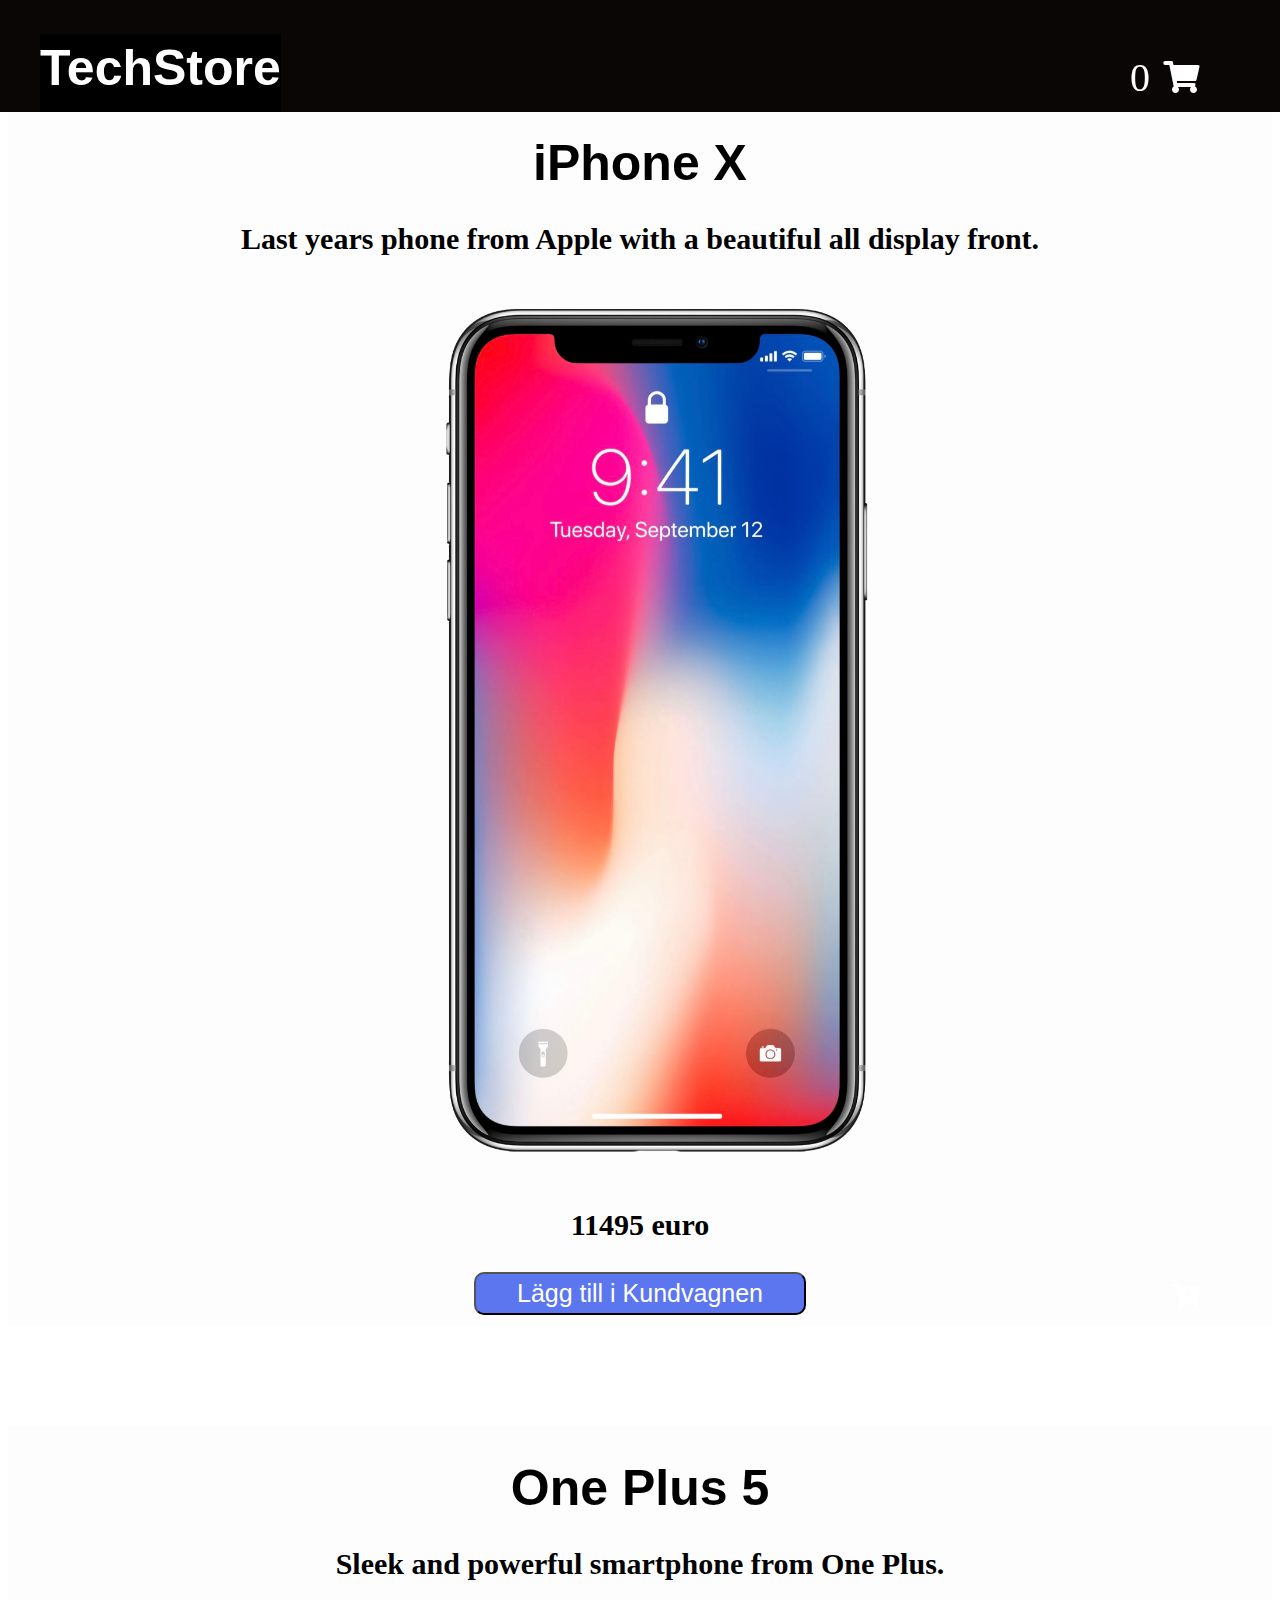
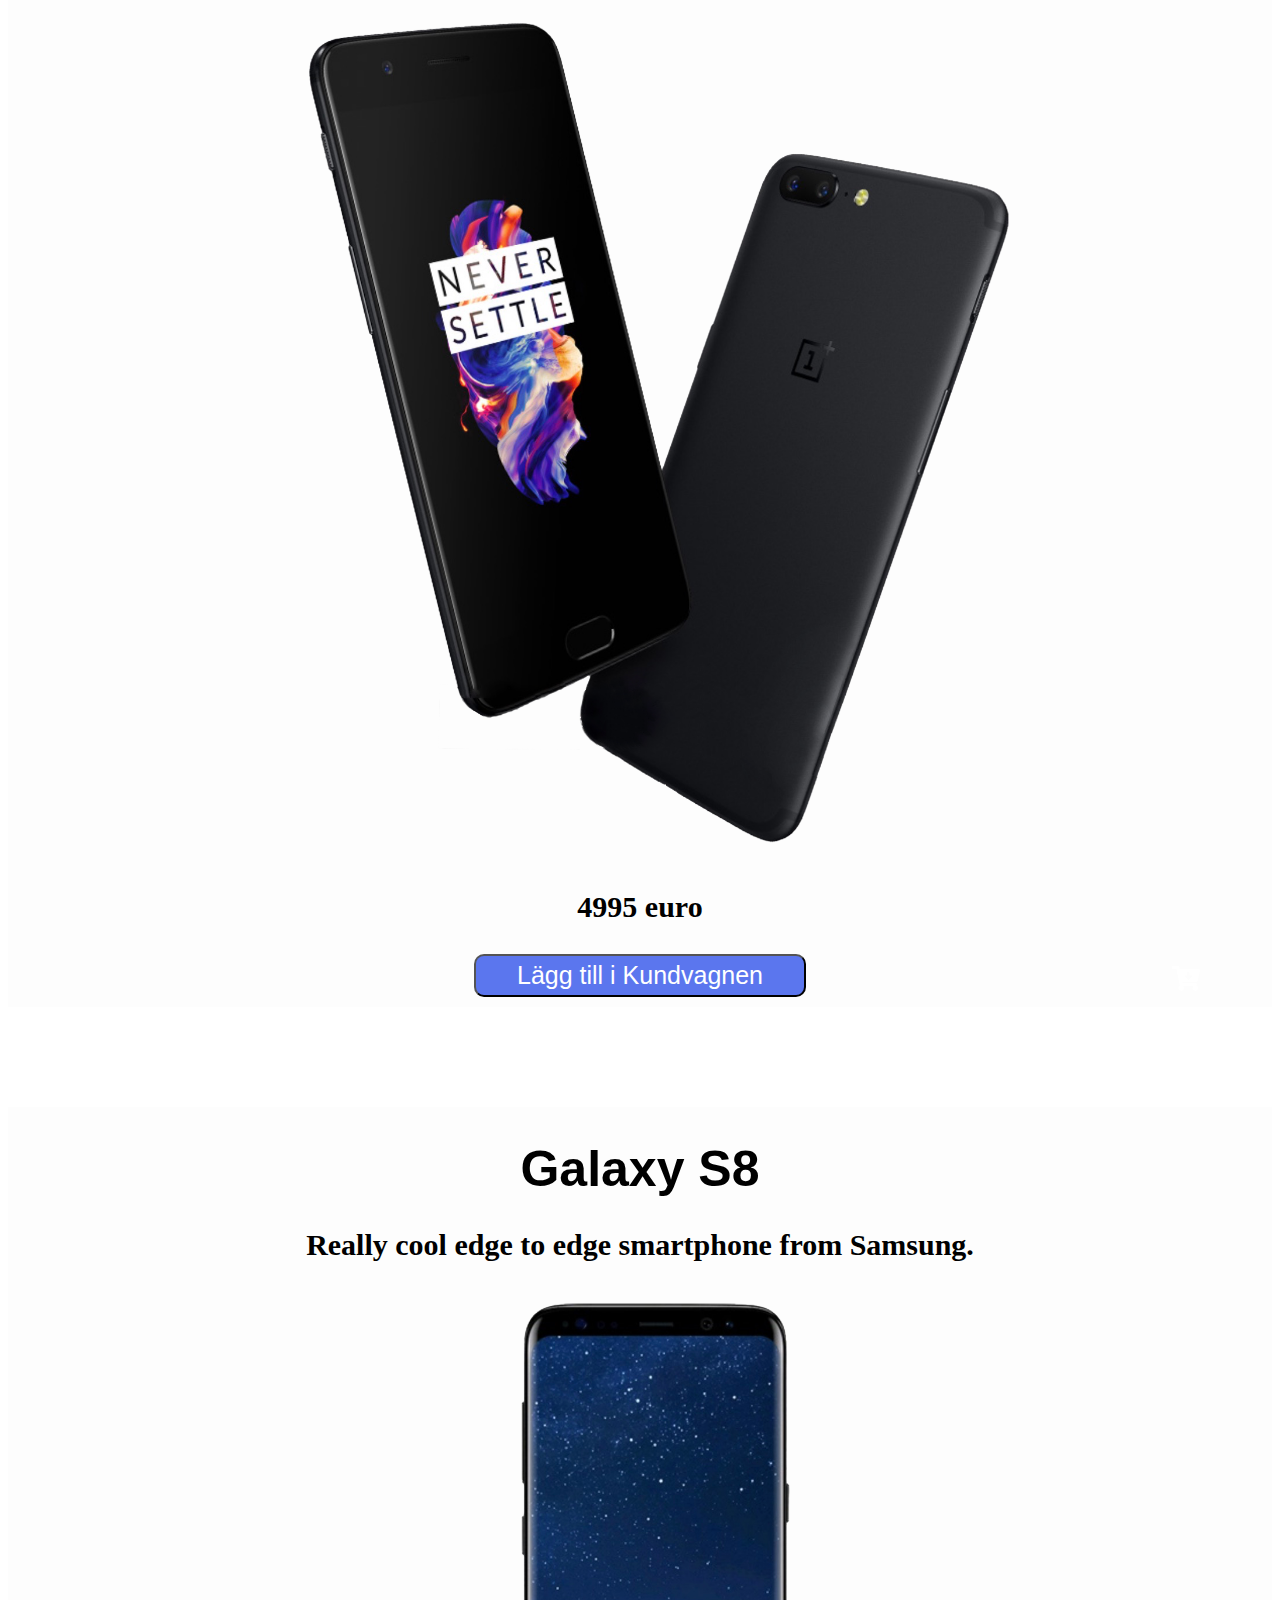
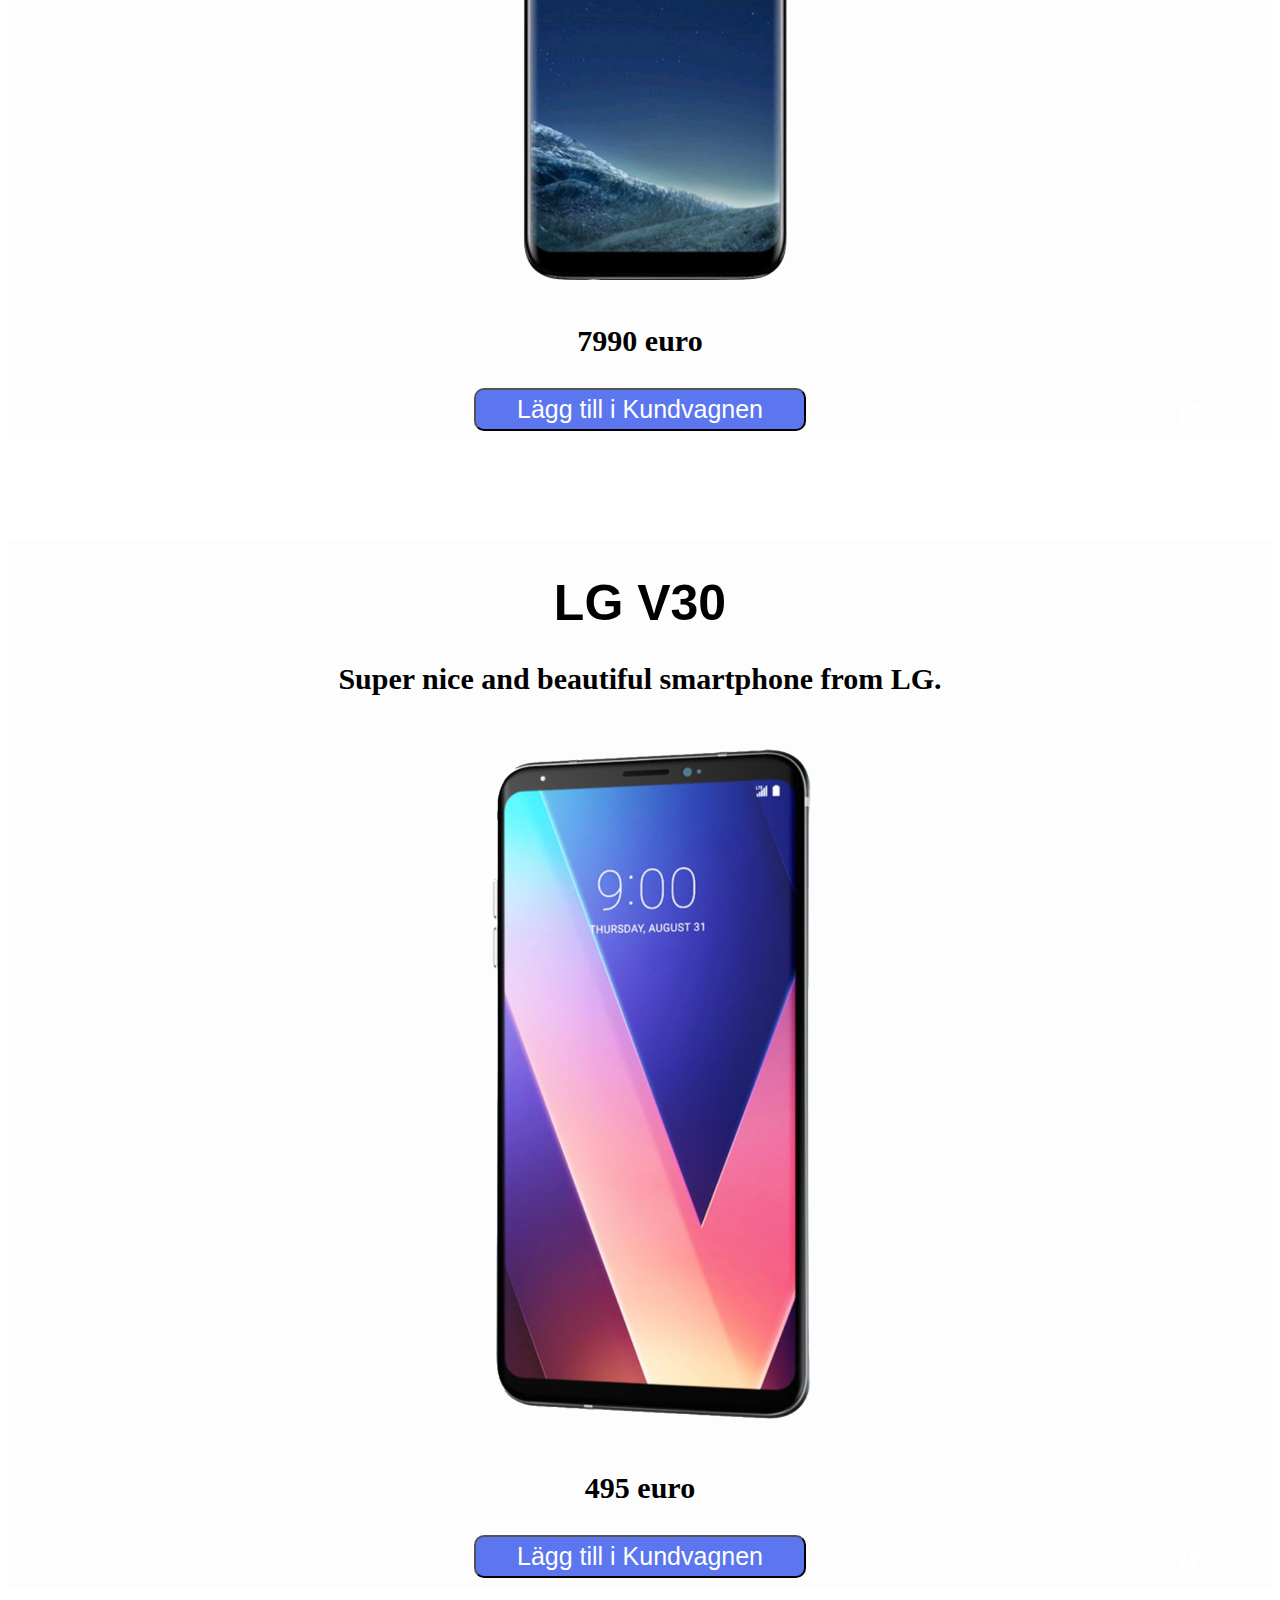
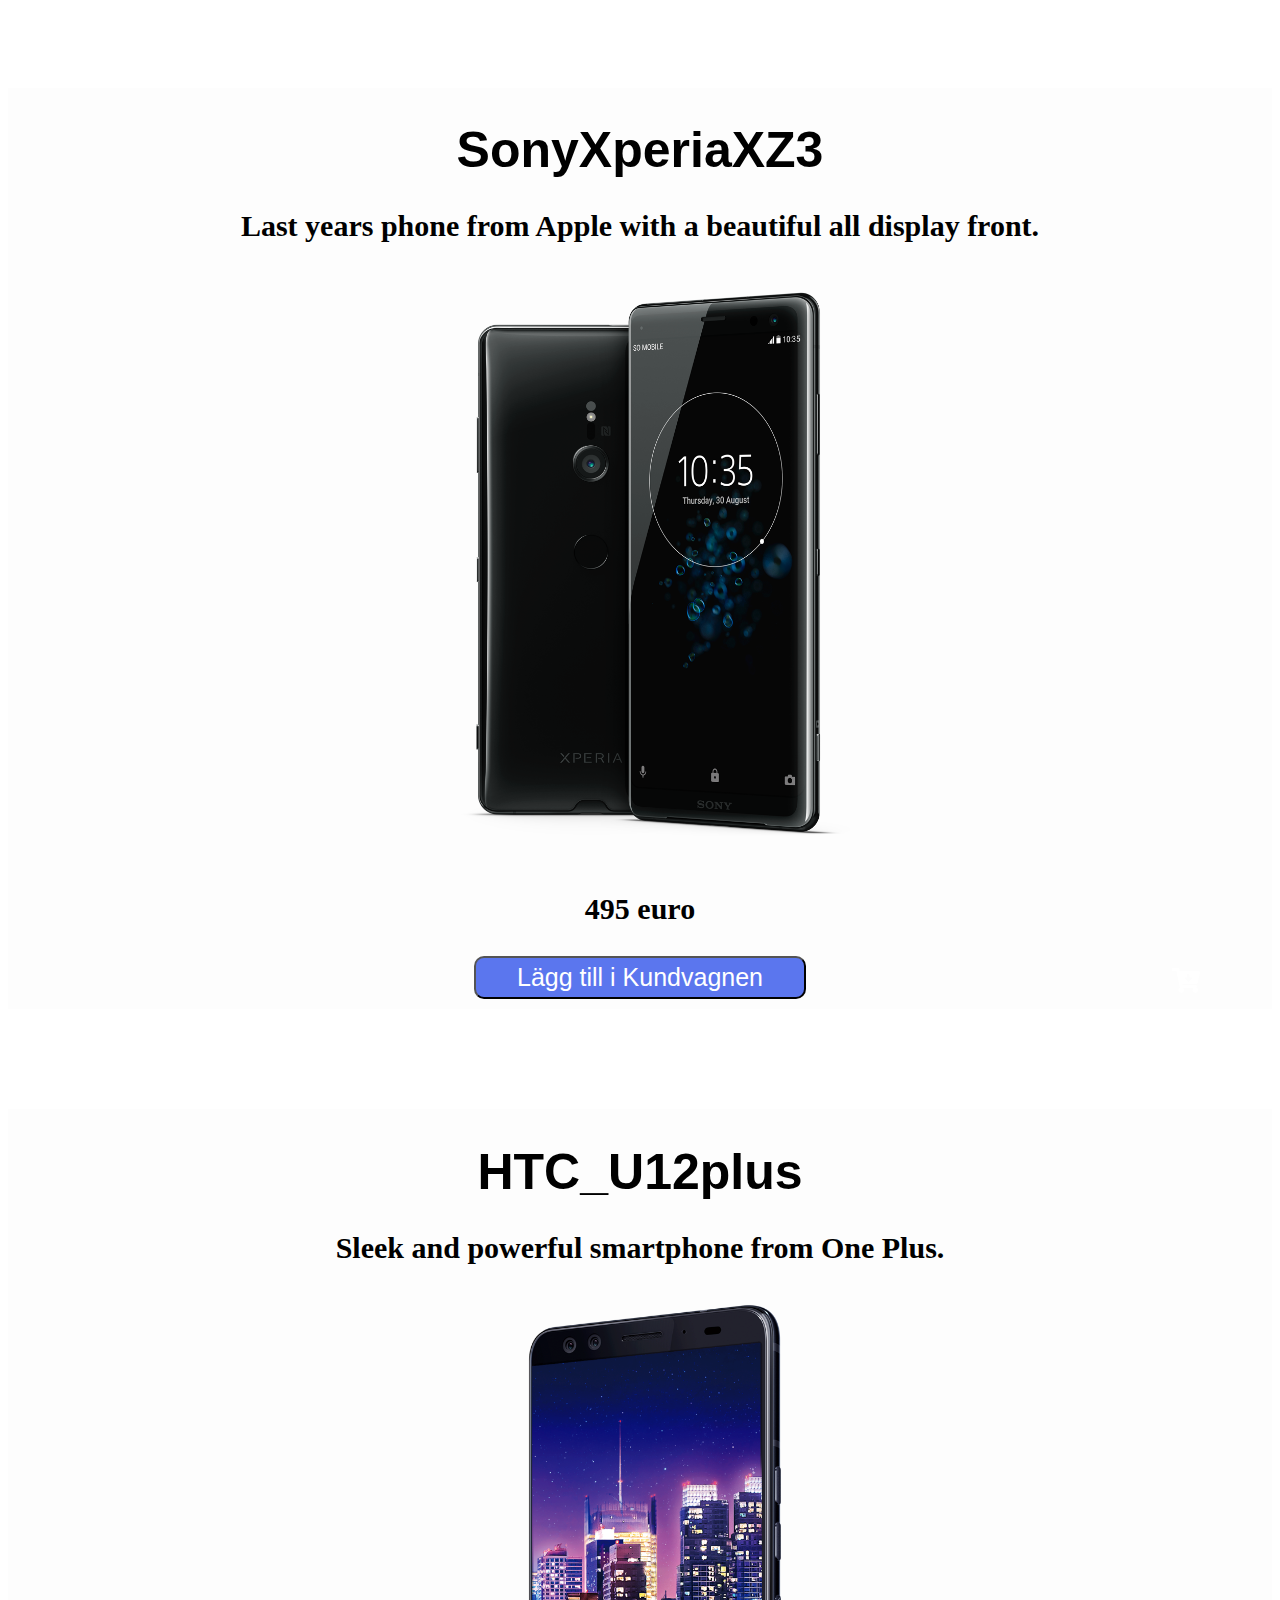
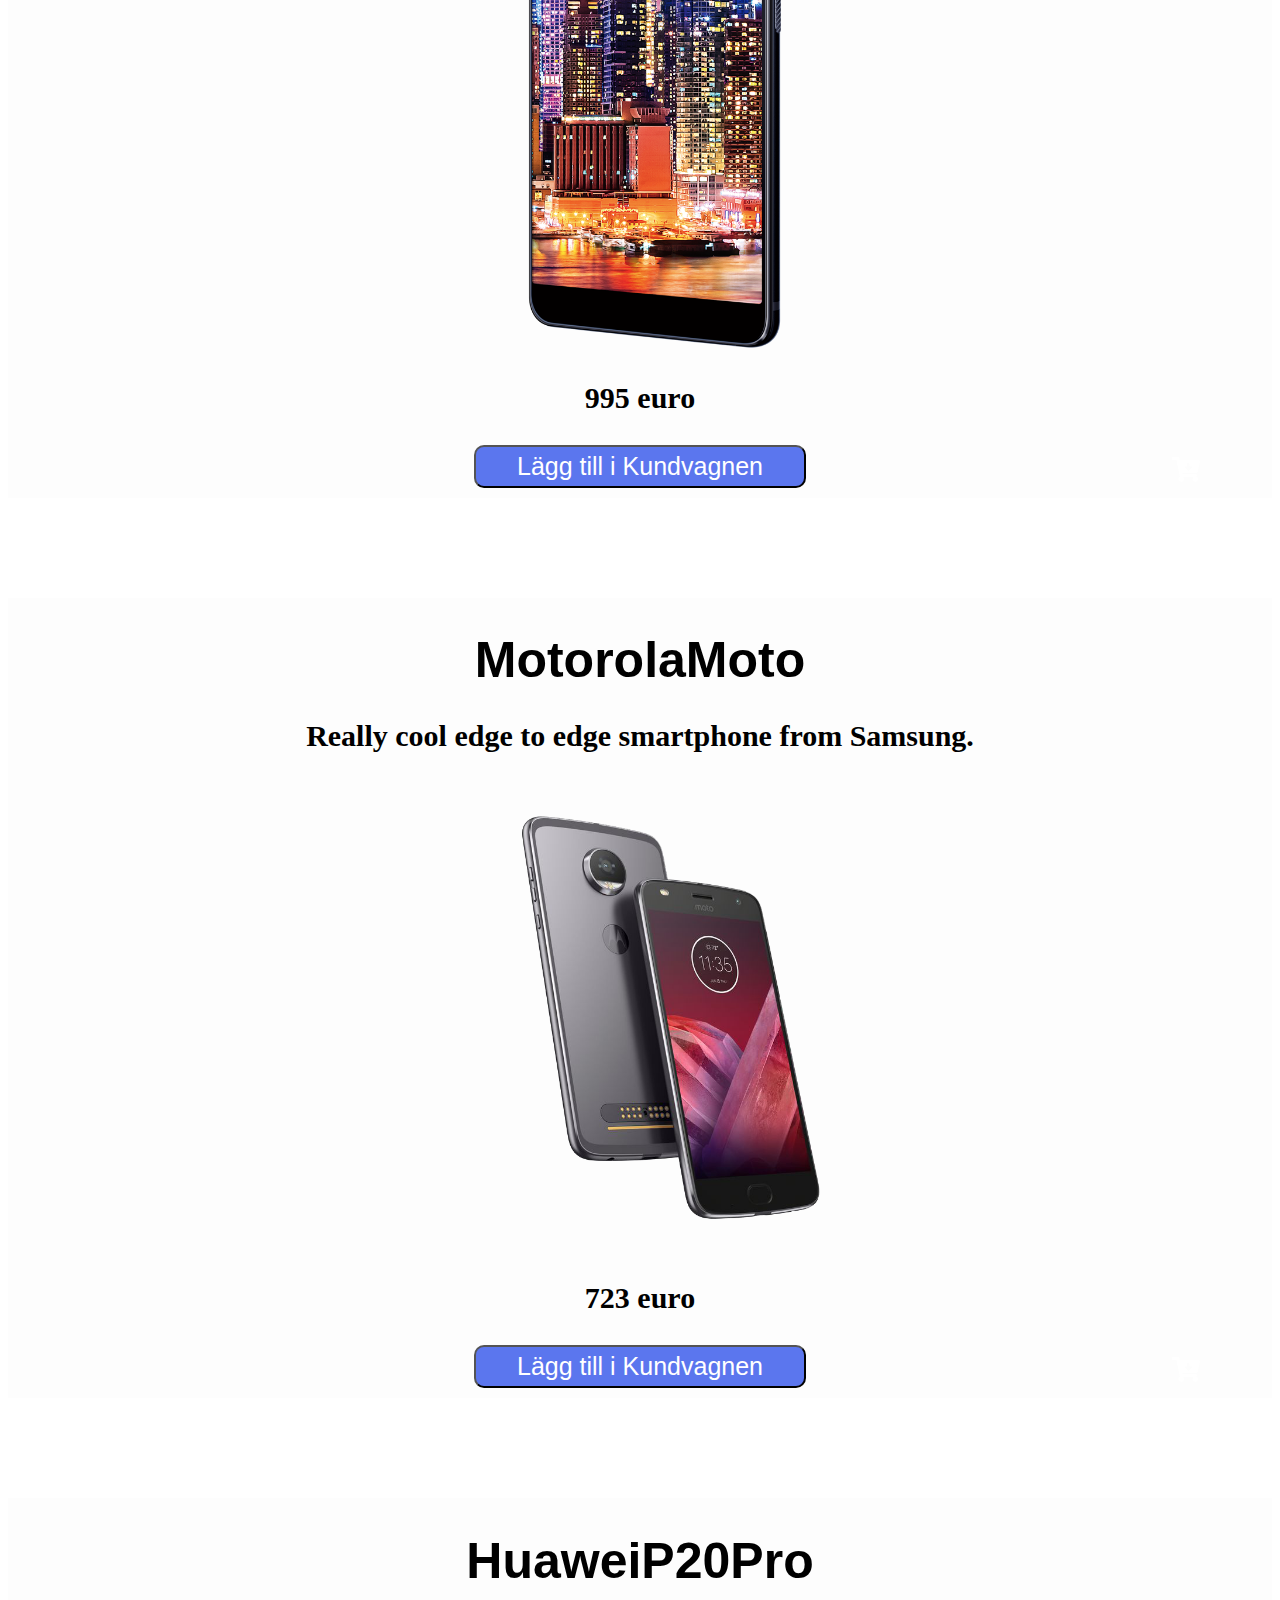
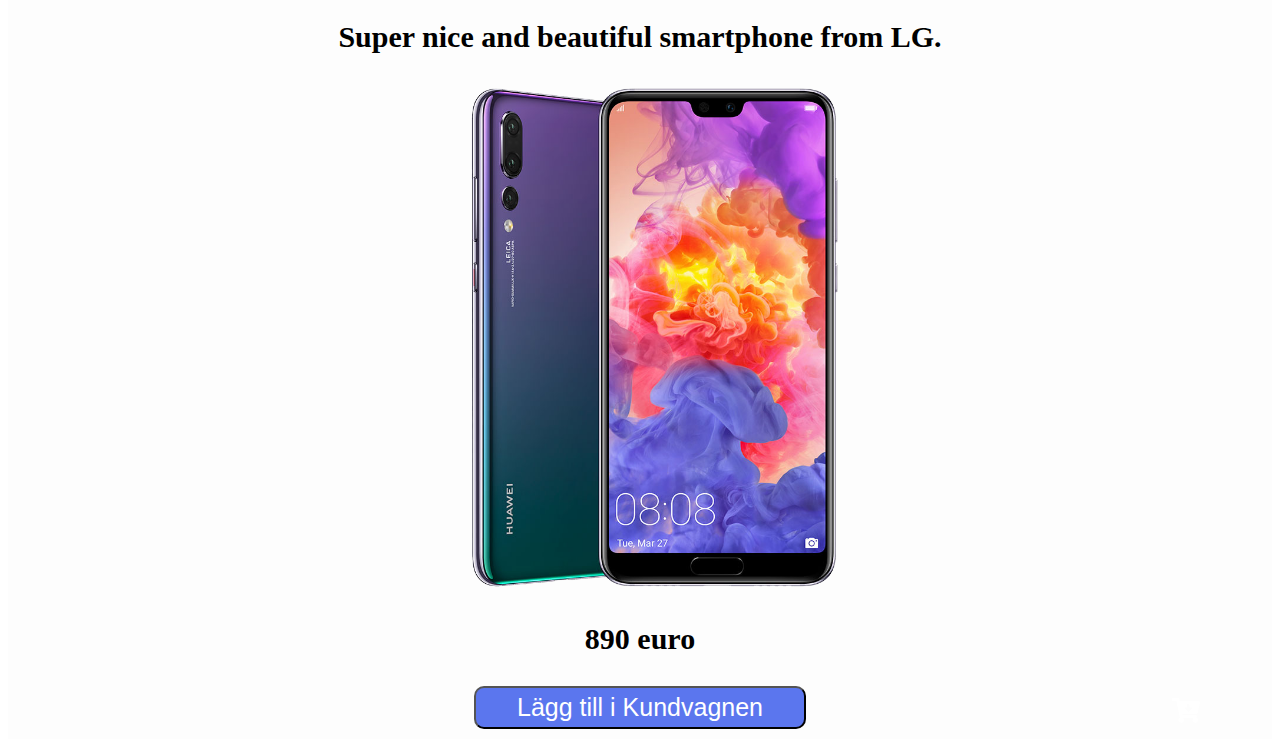
<file: index.html>
<!DOCTYPE HTML>

<html>

<head>
    <meta charset="UTF-8">
    <meta name="viewport" content="width=device-width, initial-scale=1.0">
    <link href="https://fonts.googleapis.com/css2?family=Arimo:ital,wght@0,400;0,700;1,400;1,700&display=swap"
        rel="stylesheet">
    <link href="https://use.fontawesome.com/releases/v5.0.7/css/all.css" rel="stylesheet">

    <link rel="stylesheet" href="./css/style.css">

    <script defer src="main.js"></script>

    <title>TechStore</title>
</head>

<body onload="initSite()">
    <header>
        <a id="TechStore" href="./">
            <h1>TechStore</h1>
        </a>

        <div>
            <span id="counter">0</span>
            <a class="icona" id="aCardColor" href="/cart.html"><i class="fas fa-shopping-cart fa-2x"></i></a>
        </div>
    </header>

    <main id="mainContent">

    </main>

</body>

</html>
</file>
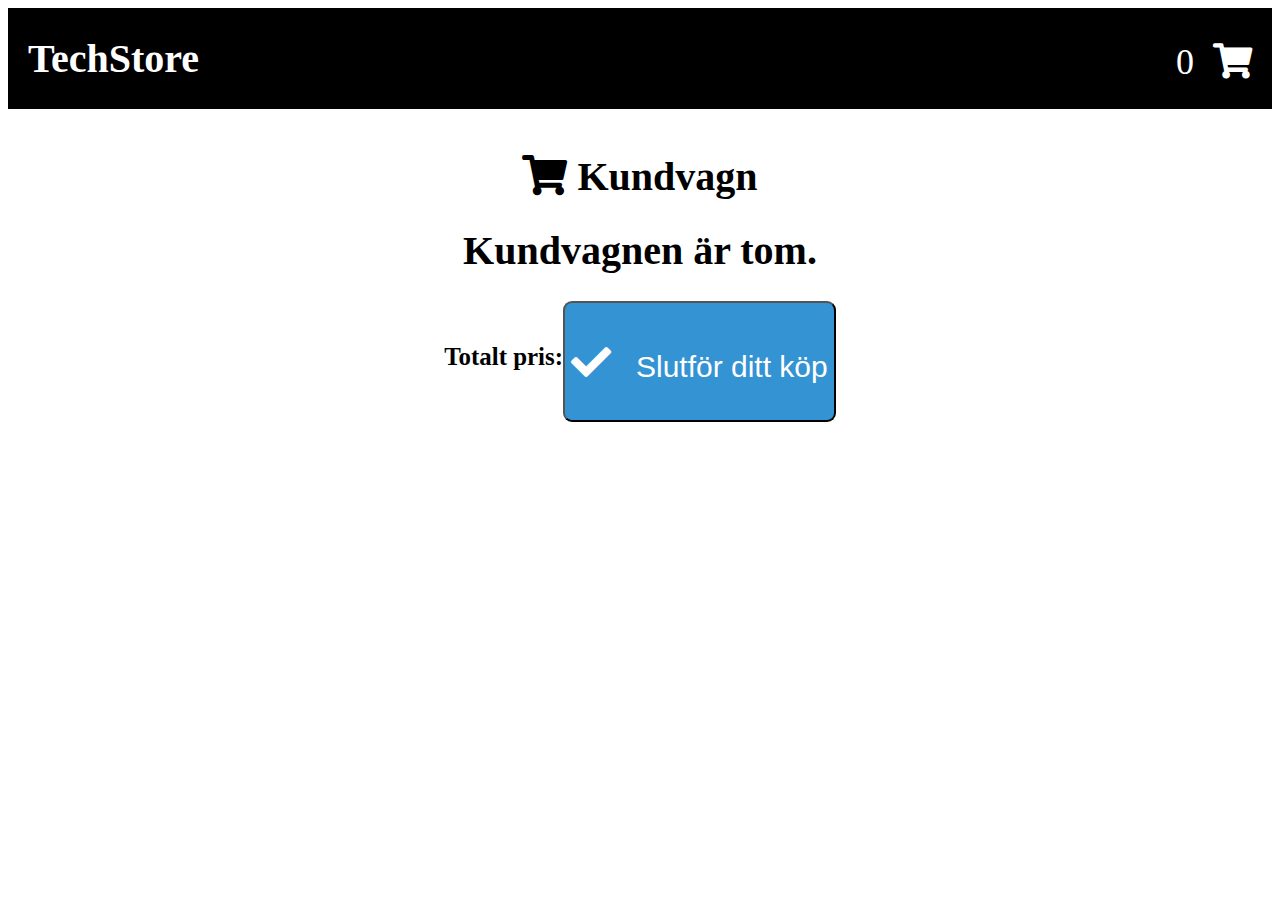
<file: cart.html>
<!DOCTYPE html>
<html lang="en">

<head>
    <meta charset="UTF-8">
    <meta name="viewport" content="width=device-width, initial-scale=1.0">
    <link href="https://use.fontawesome.com/releases/v5.0.7/css/all.css" rel="stylesheet">
    <link rel="stylesheet" href="./css/card.css">

    <script defer src="cart.js"></script>

    <title>TechStore Cart</title>
</head>

<body onload="initSite()">

    <header>
        <a id="TechStore" href="./">
            <h1 class="headerText">TechStore</h1>
        </a>

        <div>
            <span id="counter">0</span>
            <a href="./cart.html">
                <i class="fas fa-shopping-cart top"></i>
            </a>
        </div>
    </header>

    <main>
        <h1 class="titoloCarello"> <i class="fas fa-shopping-cart"></i> Kundvagn </h1>

    </main>

    <section id="priceContainer" class="priceContainer">
        <div id="prezzoContainer">
            <h5 id="summa">Totalt pris:</h5>

            <div id="belopp"></div>
        </div>
        <button id="checkOutBtn"><i class="fas fa-check giu"></i>&nbsp;&nbsp;&nbsp;Slutför ditt köp</button>

    </section>


</body>

</html>
</file>
<file: css/style.css>
* {
    box-sizing: border-box;
  
}

header {
    width: 100vw;
    position: fixed;
    display: flex;
   justify-content: space-between;
    align-items: center;
    top: 0px;
    left: 0;
    background-color: #0a0606;
    color: #FFFFFF;
}

header h1 {
    color: white;
    margin-left: 40px;
    text-decoration: none;
    background-color: black;
    font-size: 50px;
    padding-top: 5px;
    padding-bottom: 15px;
}


.header, i {

position: fixed;
right: 80px;
top: 60;
color: white;
 
}

#counter {
    color: white; 
    position: fixed;
    right: 102px;
    top: 54px;
    font-size: 40px;
    padding-right: 28px;
  }


header a {
    text-decoration: none;
    text-align: center;
}
.header {
    display: flex;
    justify-content: space-between;
    margin: 20px;

}

.item-container {
  
    display: flex;
    flex-direction: column;
    justify-content: center;
    align-items: center;
    margin-top: 100px;
    background-color: rgb(253, 253, 253);
}
.img-container {

display: flex;
justify-content: space-around;
align-items: center;
height: 60%;

}
 .img-product {
     width: 60%;
     height: 60%;
     font-size: 20px;
     align-content: center;
     padding-left: 30px;
     object-fit: cover;
 }
.btn-addtocart{

    font-size: 40px;
    background-color: rgb(91, 118, 238);
    border-radius: 10px;
    margin-bottom: 10px;
    align-items: center;
}
.btn-addtocart, i {
    color: white;
    float: left;
    font-size: 25px;
    padding-top: 5px;
    padding-bottom: 5px;
}

.btn-text {
    
    font-size: 25px;
    font-family: 'Times New Roman', Times,;
    color: white;
    padding: 30px 35px;
    align-items: center;
}

.img-product, h1 {
    font-family: 'Trebuchet MS', 'Lucida Sans Unicode', 'Lucida Grande', 'Lucida Sans', Arial, sans-serif;
font-size: 50px;
font-weight: bold;margin-bottom: 0px;

}

.img-product, p {
    font-family:'Times New Roman', Times, serif;
font-size: 30px;
font-weight: bold;
}
</file>
<file: css/card.css>
* {
    box-sizing: border-box;
}


header {
    display: flex;
    justify-content: space-between;
    align-items: center;
    background-color: #000;
    color: #fff;
    font-size: 1rem;
    padding: 0 20px;
}

.header, h1 {
    text-decoration: none;
   
    
}
.headerText{
    color: white;
}


#counter {
    color: white; 
    right: 46px;
    top: 50px;
    font-size: 36px;
    padding-right: 15px;
  }


  .header i {

 
    top: 60;
    color:white;
    align-items: flex-end;
   
  } 


  header a {
    text-decoration: none;
    text-align: center;
}



#main {
  
    display: flex;
    align-items: center;
   
}

#cartItemsContainer {
   
    display: flex;
    flex-direction: row;
    text-align: center;
    margin-top: 1em;
    flex-wrap: wrap;
    justify-content: center;
  
  

}
 .img-product {
     display: flex;
     flex-direction: row;
     width: 8em;
     height: 8em;
     padding-top: 30px;
     object-fit: scale-down;
     
    
 }

 .img-product, h1 {
     text-align: center;
    font-weight: bold;
    font-size: 40px;
 }
 .item-container, p {
    text-align:  center;
    font-weight: bold;
    padding-bottom: 40px;
    font-size: 0px;
 } 



 .item-container{
    
     border: 3px solid blue;
     border-radius: 25px;
     margin-left: 30px;
     background-color: rgb(240, 240, 240);
     margin-bottom: 10px;
    }
    .btn-removetocart {
    
        background-color: rgb(243, 114, 114);
        font-size: 25px;
        border-radius: 15px;
        color: white;
        font-family:'Times New Roman', Times, serif;
        height: 44px;
        width: 175px;
        padding-left: 5px;
        text-align:center;
       
        
    }
    
    .btn-text {
 color:white;
font-size: 20px;
    }
        
    .btn-removetocart i {
        color: white;
        float: left;
        font-size: 20px;
        padding-left: 50px;
        padding-bottom: 50px;
    }
 .titoloCarello, i {
color:black;
font-size: 40px;
padding-top: 10px;
    }
    .titoloCarello{
        color: black;
       
    }


    .fa-shopping-cart.top {
        color:white;
        font-size: 35px;
    }
  
    

#checkOutBtn {
    background-color: rgb(52, 147, 211);
   font-size: 30px;
   color: white;
   text-align: center;
   padding-bottom: 9px;
   border-radius: 9px;

}
.fas.fa-check.giu {
color: white;
   
}
#priceContainer { 
    display: flex;
 max-width: 50%;
  margin: 0 auto;
   text-align: center; 
   justify-content: center;
   ;
}
 #prezzoContainer {
    font-size: 30px;
    text-align: center;
    justify-content: center;
    margin-bottom: 10px;
   
 }
</file>
